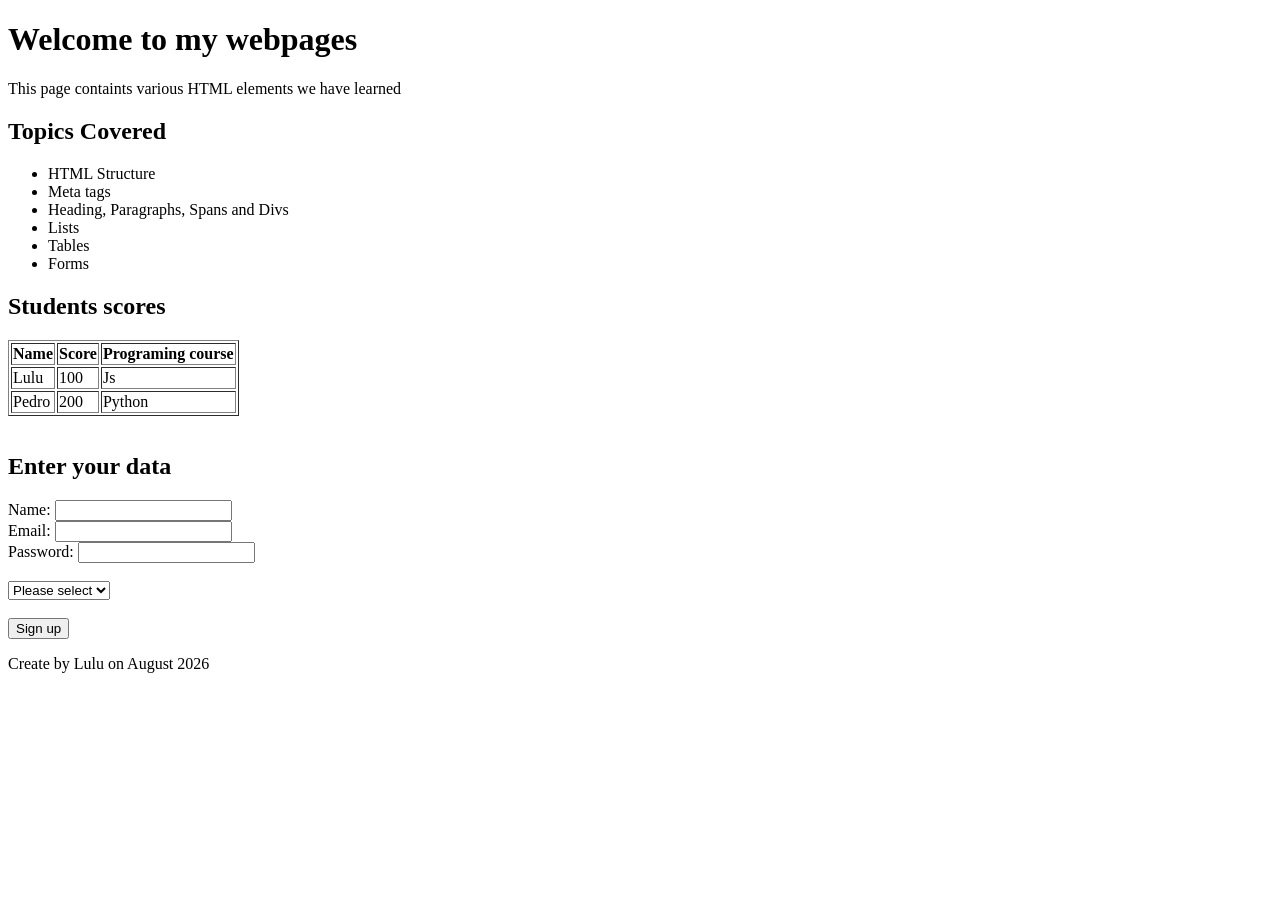
<file: index.html>
<!DOCTYPE html>
<html lang="en">
<head>
  <meta charset="UTF-8" />
  <meta name="description" content="A fully Structure HTML page"/>
  <meta name="keywords" content="HTML, CSS, Javascript"/>
  <meta name="author" content="Lulu"/>
  <title>My Complete web site</title>
</head>
<body>
  <!--Semantic html son divs con nombres descriptivos-->
  <header>
    <h1>Welcome to my webpages</h1>
    <p>This page containts various HTML elements we have learned</p>
  </header>
  <!--First section-->
  <section>
    <h2>Topics Covered</h2>
    <ul>
      <li>HTML Structure</li>
      <li>Meta tags</li>
      <li>Heading, Paragraphs, Spans and Divs</li>
      <li>Lists</li>
      <li>Tables</li>
      <li>Forms</li>
    </ul>
  </section>
  <!--Table section-->
  <section>
    <h2>Students scores</h2>
    <table border="1">
      <!--Headers table-->
      <tr>
        <th>Name</th>
        <th>Score</th>
        <th>Programing course</th>
      </tr>
      <tr>
        <td>Lulu</td>
        <td>100</td>
        <td>Js</td>
      </tr>
      <tr>
        <td>Pedro</td>
        <td>200</td>
        <td>Python</td>
      </tr>
    </table>
    <br />
  </section>
  <!--Form section-->
  <section>
    <h2>Enter your data</h2>
    <form>
      <label for="name">Name: </label>
      <input type="text" id="name" required/>
      <br />
      <label for="email">Email:</label>
      <input type="email" id="email" required />
      <br />
      <label for="password">Password:</label>
      <input type="password" id="password" required />
      <br />
      <br />
      <select id="country">
        <option value="">Please select</option>
        <option value="USA">USA</option>
        <option value="Korea">Korea</option>
        <option value="Mexico">Mexico</option>
      </select>
        <br /> <!--linebreak-->
        <br /> <!--linebreak-->
    <button type="submit">Sign up</button>
  </form>
  </section>
  <footer>
    <p>Create by Lulu on August 2026</p>
  </footer>
</body>
</html>
</file>
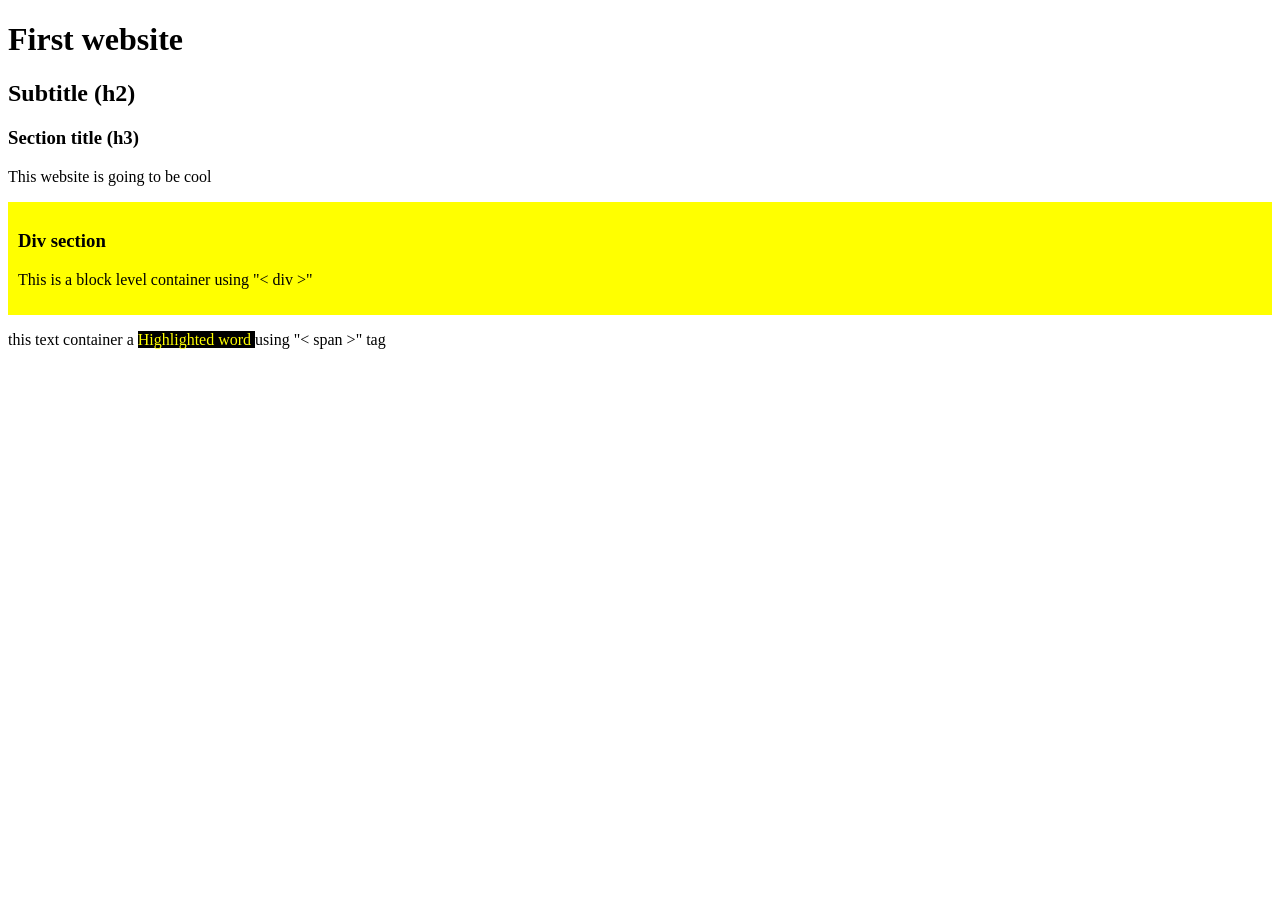
<file: 1_index_heading_paragraph_divs_span.html>
<!--Declares the document as html5-->
<!DOCTYPE html>

<!--html root element-->
<html>
  <!--head include metadata such as the title-->
  <head>
    <!--Meta tags provide info to SEO and search engine-->
    <meta charset="UTF-8">
    <meta name="description" content="Learn HTML easily">
    <meta name="keywords" content="HTML, CSS, Javascript">
    <meta name="author" content="Lourdes Vilchez">
    <title>First Website</title>
  </head>
  <!--Body tag holds all visible content-->
  <body>
    <!--Heading, Paragraphs, divs and span -->
    <!--Header tags h1 to h6 -->
    <h1>First website</h1>
    <h2>Subtitle (h2)</h2>
    <h3>Section title (h3)</h3>
    <!-- p tag for description-->
    <p>This website is going to be cool</p>

    <div style="background-color: yellow; padding: 10px;">
      <h3>Div section</h3>
      <p>This is a block level container using "< div >" </p>
    </div>

    <p>
      this text container a 
      <span style="color: yellow; background-color: black;">Highlighted word </span>
      using "< span >" tag
    </p>
  </body>
</html>
</file>
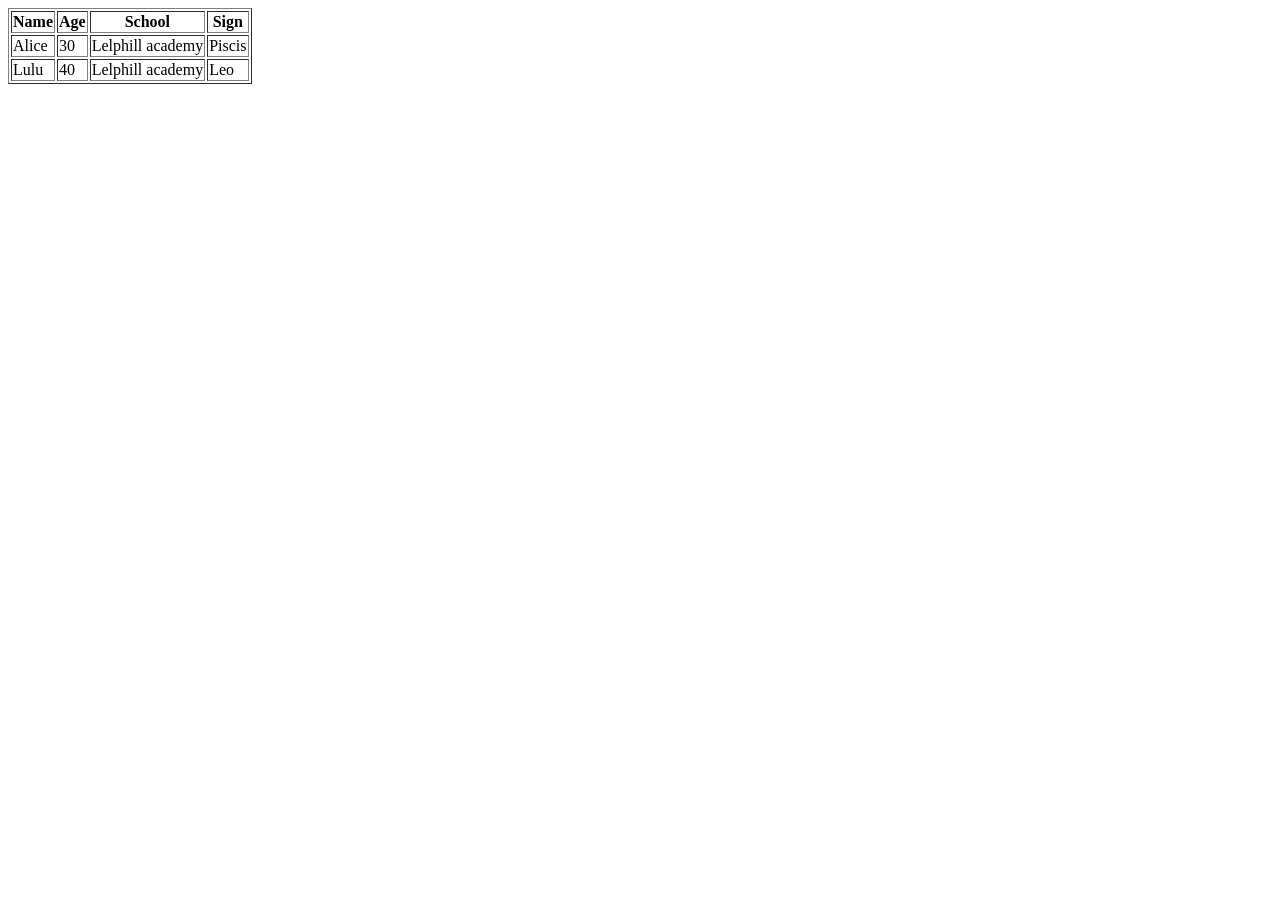
<file: 2_working_with_tables.html>
<!DOCTYPE html>
<html lang="en">
<head>
  <meta charset="UTF-8">
  <meta name="viewport" content="width=device-width, initial-scale=1.0">
  <title>Using tables to organize data</title>
</head>
<body>
    <table border="1">
      <tr>
        <th>Name</th>
        <th>Age</th>
        <th>School</th>
        <th>Sign</th>
      </tr>
      <tr>
        <td>Alice</td>
        <td>30</td>
        <td>Lelphill academy</td>
        <td>Piscis</td>
      </tr>
      <tr>
        <td>Lulu</td>
        <td>40</td>
        <td>Lelphill academy</td>
        <td>Leo</td>
      </tr>
    </table>
</body>
</html>
</file>
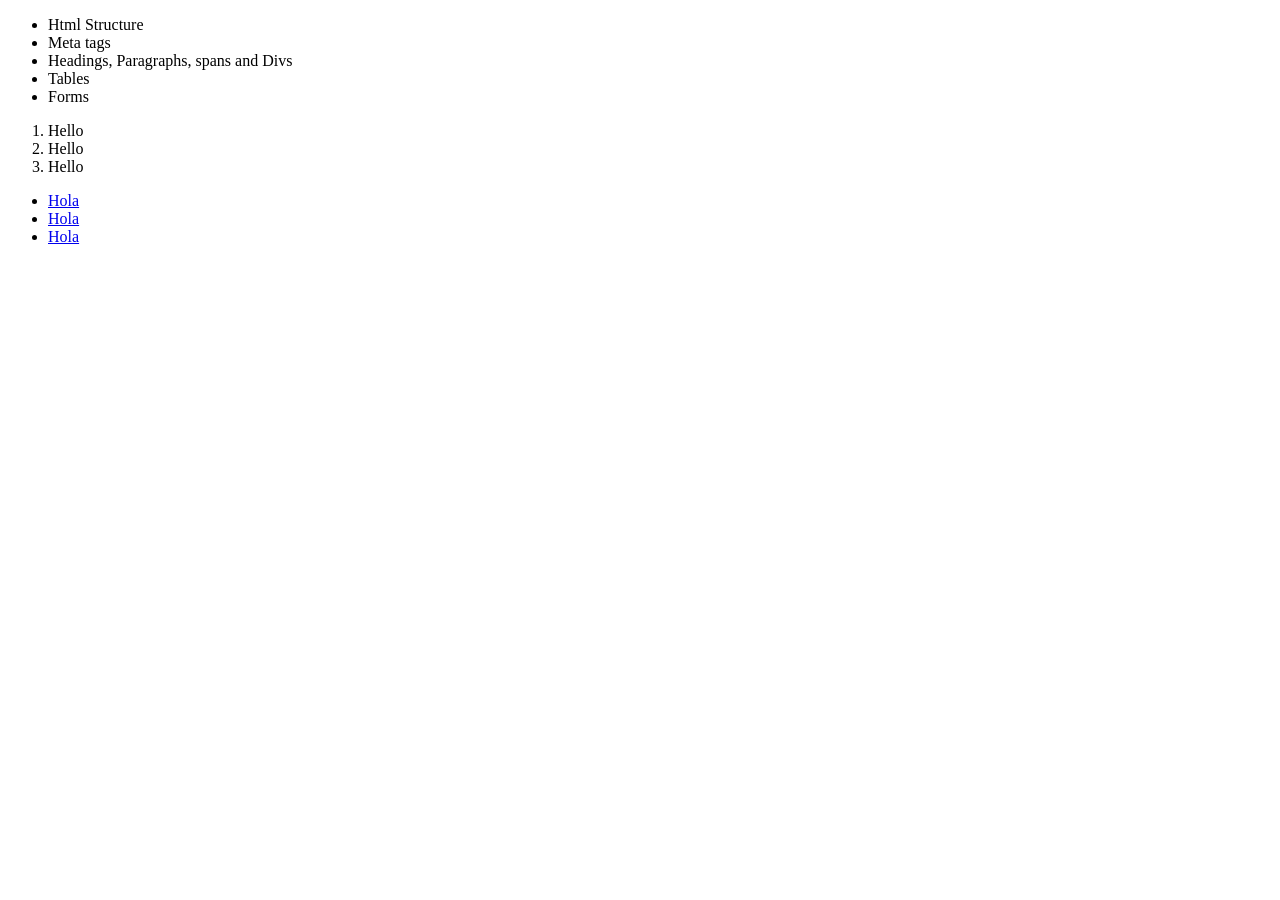
<file: 3_working_with_list.html>
<!DOCTYPE html>
<html lang="en">
<head>
  <meta charset="UTF-8">
  <meta name="viewport" content="width=device-width, initial-scale=1.0">
  <title>Working with list</title>
</head>
<body>
    <ul>
      <li>Html Structure</li>
      <li>Meta tags</li>
      <li>Headings, Paragraphs, spans and Divs</li>
      <li>Tables</li>
      <li>Forms</li>
    </ul>
    <ol>
      <li>Hello</li>
      <li>Hello</li>
      <li>Hello</li>
    </ol>
    <ul>
      <li><a href="#">Hola</a></li>
      <li><a href="#">Hola</a></li>
      <li><a href="#">Hola</a></li>
    </ul>
</body>
</html>
</file>
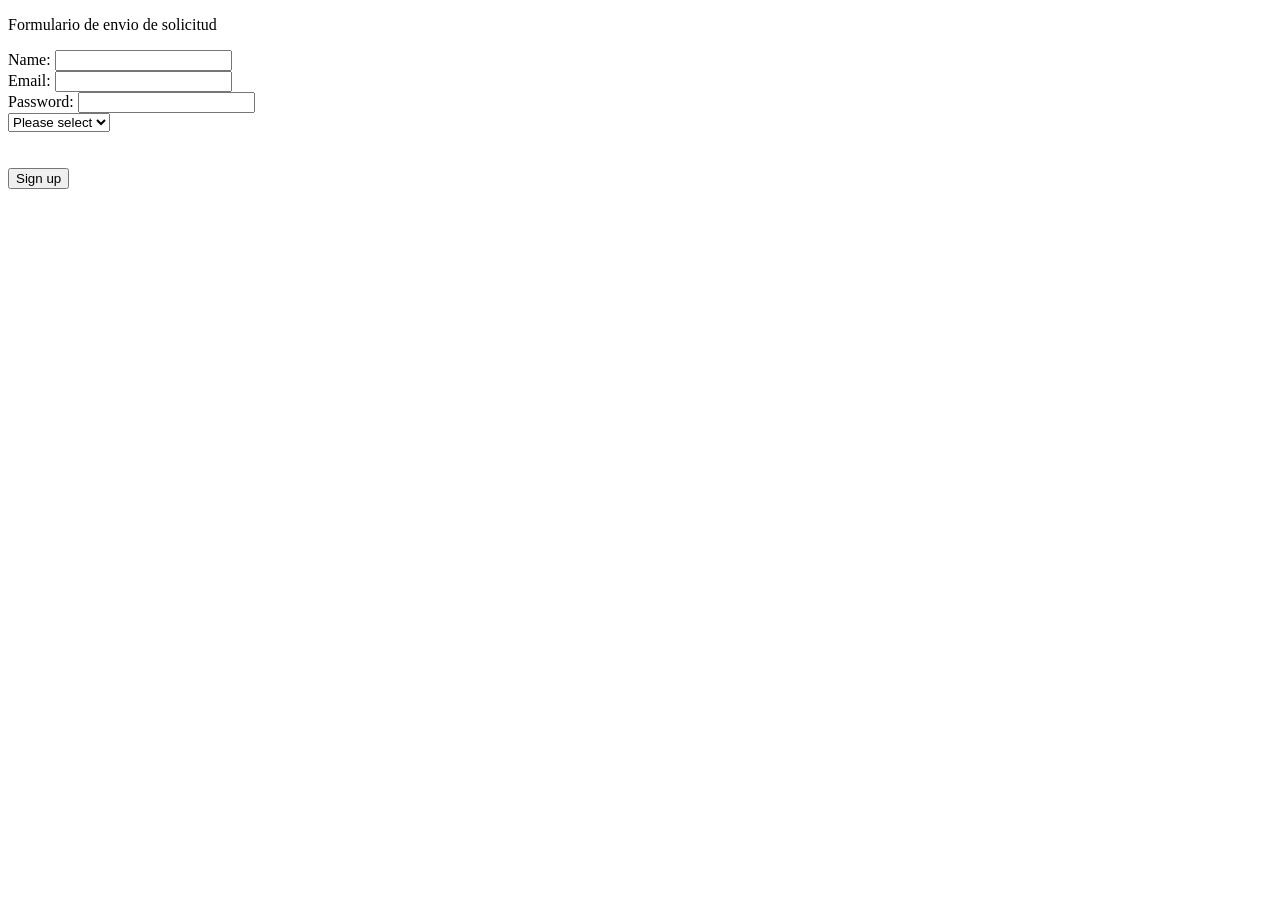
<file: 4_forms_and_users_inputs.html>
<!DOCTYPE html>
<html lang="en">
<head>
  <meta charset="UTF-8">
  <meta name="viewport" content="width=device-width, initial-scale=1.0">
  <title>Forms, enter data</title>
</head>
<body>
  <div>
    <p>Formulario de envio de solicitud</p>
  </div>
  <form>
    <label for="name">Name: </label>
    <input type="text" id="name" required/>
    <br />
    <label for="email">Email:</label>
    <input type="email" id="email" required />
    <br />
    <label for="password">Password:</label>
    <input type="password" id="password" required />
    <br />
    <select id="country">
      <option value="">Please select</option>
      <option value="USA">USA</option>
      <option value="Korea">Korea</option>
      <option value="Mexico">Mexico</option>
    </select>
      <br /> <!--linebreak-->
      <br /> <!--linebreak-->
      <br /> <!--linebreak-->
    <button type="submit">Sign up</button>
  </form>
  
</body>
</html>
</file>
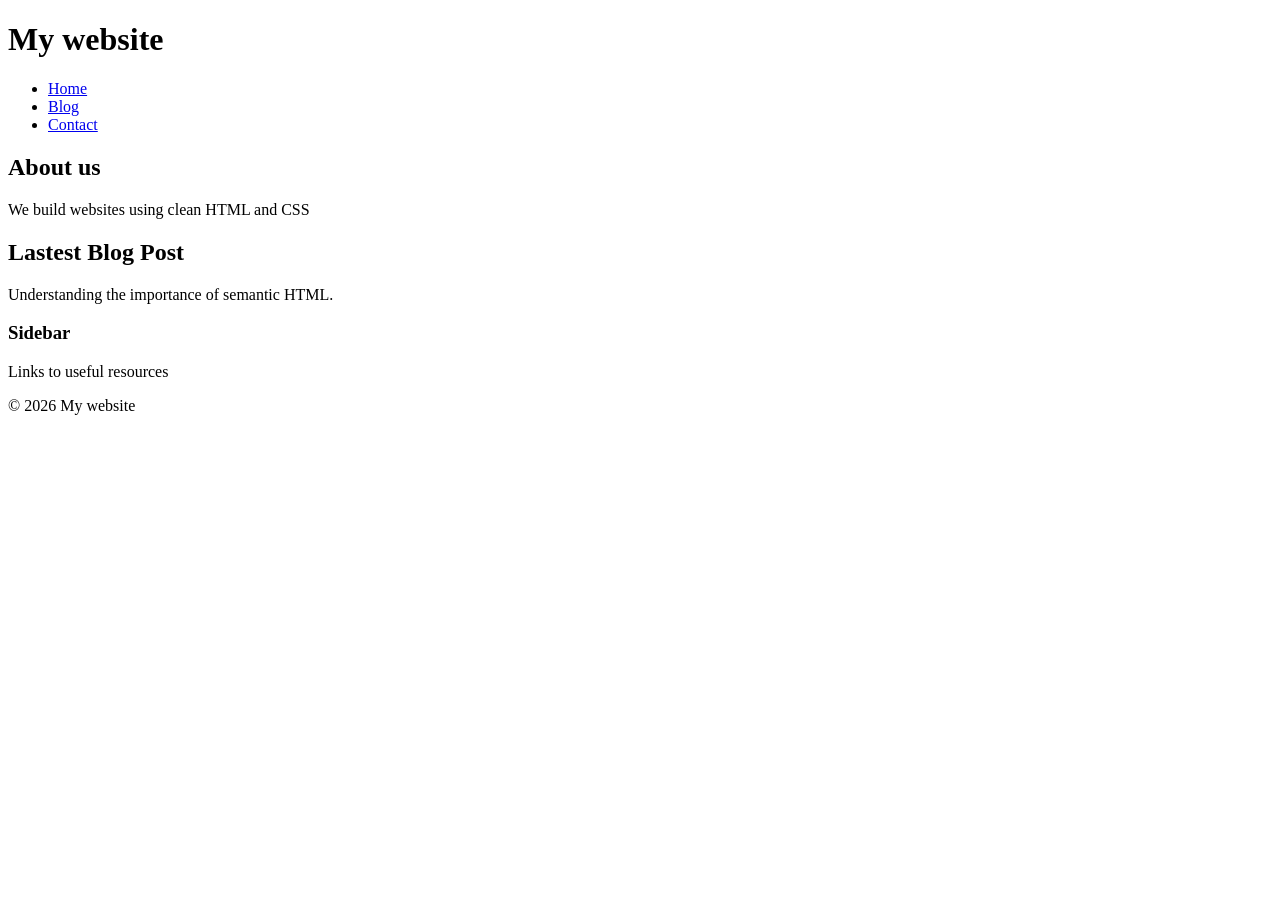
<file: 5_semantic_html.html>
<!--Declares the document as HTML5-->
<!DOCTYPE html>
<!--Specifies that the content is in english-->
<html lang="en">
<!--Contains metadata like the title of the page-->
<head>
  <meta charset="UTF-8">
  <meta name="viewport" content="width=device-width, initial-scale=1.0">
  <title>Semantic HTML</title>
</head>
<!--Holds the visible content of the webpage-->
<body>
  <header>
    <h1>My website</h1>
    <nav>
      <ul>
        <li><a href="#">Home</a></li>
        <li><a href="#">Blog</a></li>
        <li><a href="#">Contact</a></li>
      </ul>
    </nav>
  </header>
  <main>
    <section>
      <h2>About us</h2>
      <p>We build websites using clean HTML and CSS</p>
    </section>
    <article>
      <h2>Lastest Blog Post</h2>
      <p>Understanding the importance of semantic HTML.</p>
    </article>
    <aside>
      <h3>Sidebar</h3>
      <p>Links to useful resources</p>
    </aside>
  </main>
  <footer>
    <p>&copy; 2026 My website</p>
  </footer>
</body>
</html>
</file>
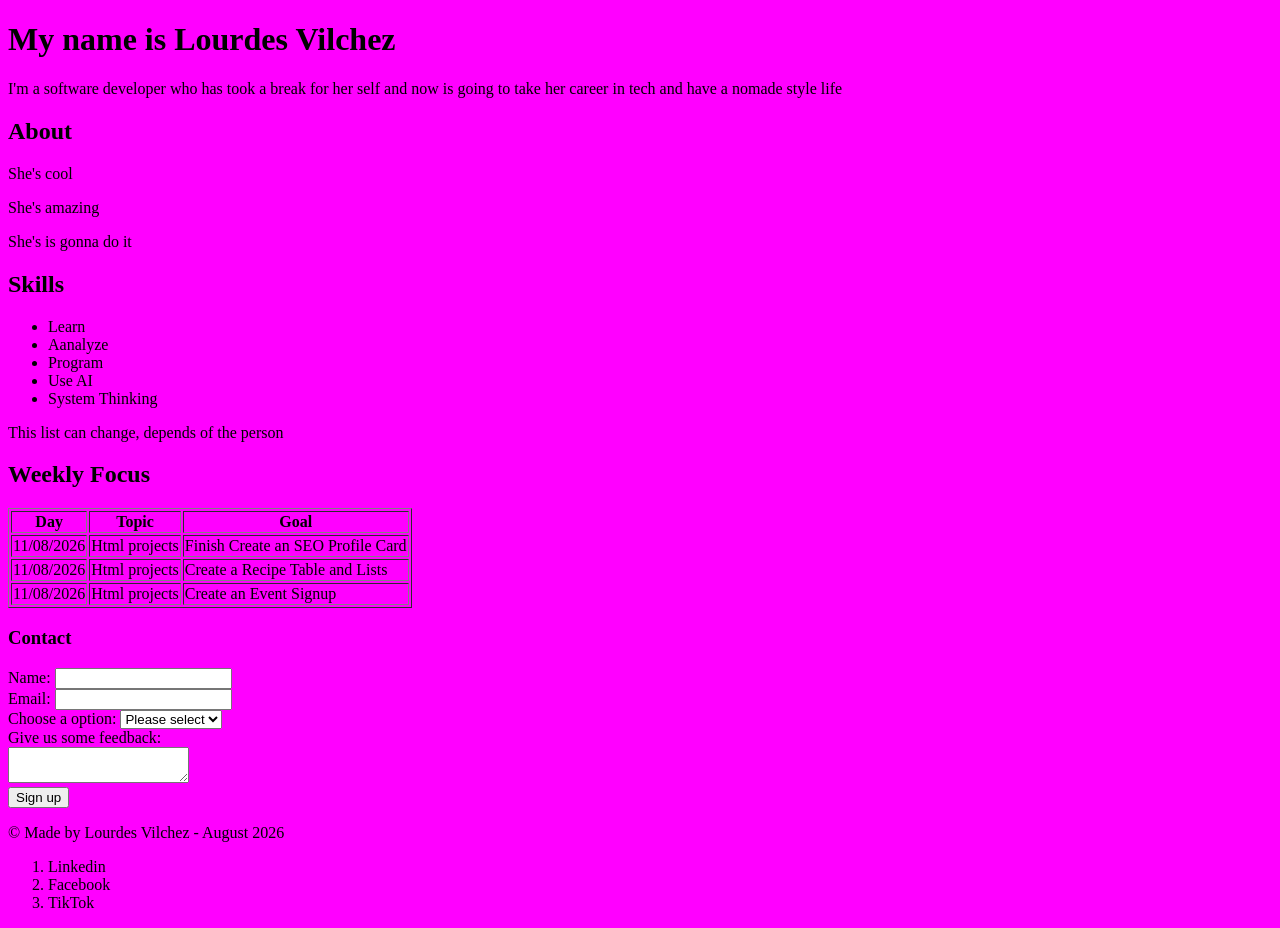
<file: Project_01_SEO_Profile_Card.html>
<!DOCTYPE html>
<html lang="en">
<!--Head-->
<head>
  <meta charset="UTF-8" />
  <meta name="viewport" content="width=device-width, initial-scale=1.0"/>
  <title>SEO Profile Card</title>
   <!-- STEP 1 — Add your basic meta tags -->
  <meta name="description" content="My first seo profile card" />
  <meta name="keywords" content="html, css, Javascript" />
  <meta name="author" content="Lulu" />
  <!-- STEP 2 — Link your CSS file (optional but recommended) -->
  <link rel="stylesheet" href="styles.css">
</head>
<body>
  <!-- STEP 3 — Create a semantic page layout -->
  <div class="page">
     <!-- STEP 4 — Header content (Headings + span) -->
    <header>
      <h1>My name is Lourdes Vilchez</h1>
      <p>I'm a software developer who has took a break for her self and now is going to take her career in tech and have a <span class="small">nomade style life</span></p>
    </header>
     <!-- STEP 5 — Main content with 2 sections (Divs + Lists) -->
    <main>
      <div class="grid-2">
        <!--Card A: About Section-->
        <section class="card">
          <h2>About</h2>
          <p>She's cool</p>
          <p>She's amazing</p>
          <p>She's is gonna do it</p>
        </section>
        <!--Card B : Skills Section-->
        <section class="card">
          <h2>Skills</h2>
          <ul>
            <li>Learn</li>
            <li>Aanalyze</li>
            <li>Program</li>
            <li>Use AI</li>
            <li>System Thinking</li>
          </ul>
          <p class="small"> This list can change, depends of the person</p>
        </section>
         <!-- STEP 6 — Add a small table (Tables) -->
        <section class="card">
          <h2>Weekly Focus</h2>
          <table border="1">
            <thead>
              <tr>
                <th>Day</th>
                <th>Topic</th>
                <th>Goal</th>
              </tr>
            </thead>
            <tbody>
              <tr>
                <td>11/08/2026</td>
                <td>Html projects</td>
                <td>Finish Create an SEO Profile Card</td>
              </tr>
              <tr>
                <td>11/08/2026</td>
                <td>Html projects</td>
                <td>Create a Recipe Table and Lists</td>
              </tr>
               <tr>
                <td>11/08/2026</td>
                <td>Html projects</td>
                <td>Create an Event Signup</td>
              </tr>
            </tbody>
          </table>
        </section> 
         <!-- STEP 7 — Add a contact form (Forms) -->
        <section class="card">
           <h3>Contact</h3> 
           <form>
             <label for="name">Name: </label>
             <input type="text" id="name" required/>
             <br />
             <label for="email">Email:</label>
             <input type="email" id="email" required />
             <br>
             <label for="dropdown">Choose a option:</label>
             <select id="dropdown">
              <option value="">Please select</option>
              <option value="A">A</option>
              <option value="B">B</option>
              <option value="C">C</option>
            </select>
            <br /> <!--linebreak-->
            <label for="comment">Give us some feedback:</label>
            <br /> <!--linebreak-->
            <textarea id="comment" name="comment"></textarea>
            <br /> <!--linebreak-->
            <button type="submit">Sign up</button>
           </form>
        </section>
      </div>
    </main>
    <!-- STEP 8 — Footer (Structure) -->
    <footer>
      <p>© Made by Lourdes Vilchez - August 2026</p>
      <ol>
        <li>Linkedin</li>
        <li>Facebook</li>
        <li>TikTok</li>
      </ol>
    </footer>
  </div>
</body>
</html>
</file>
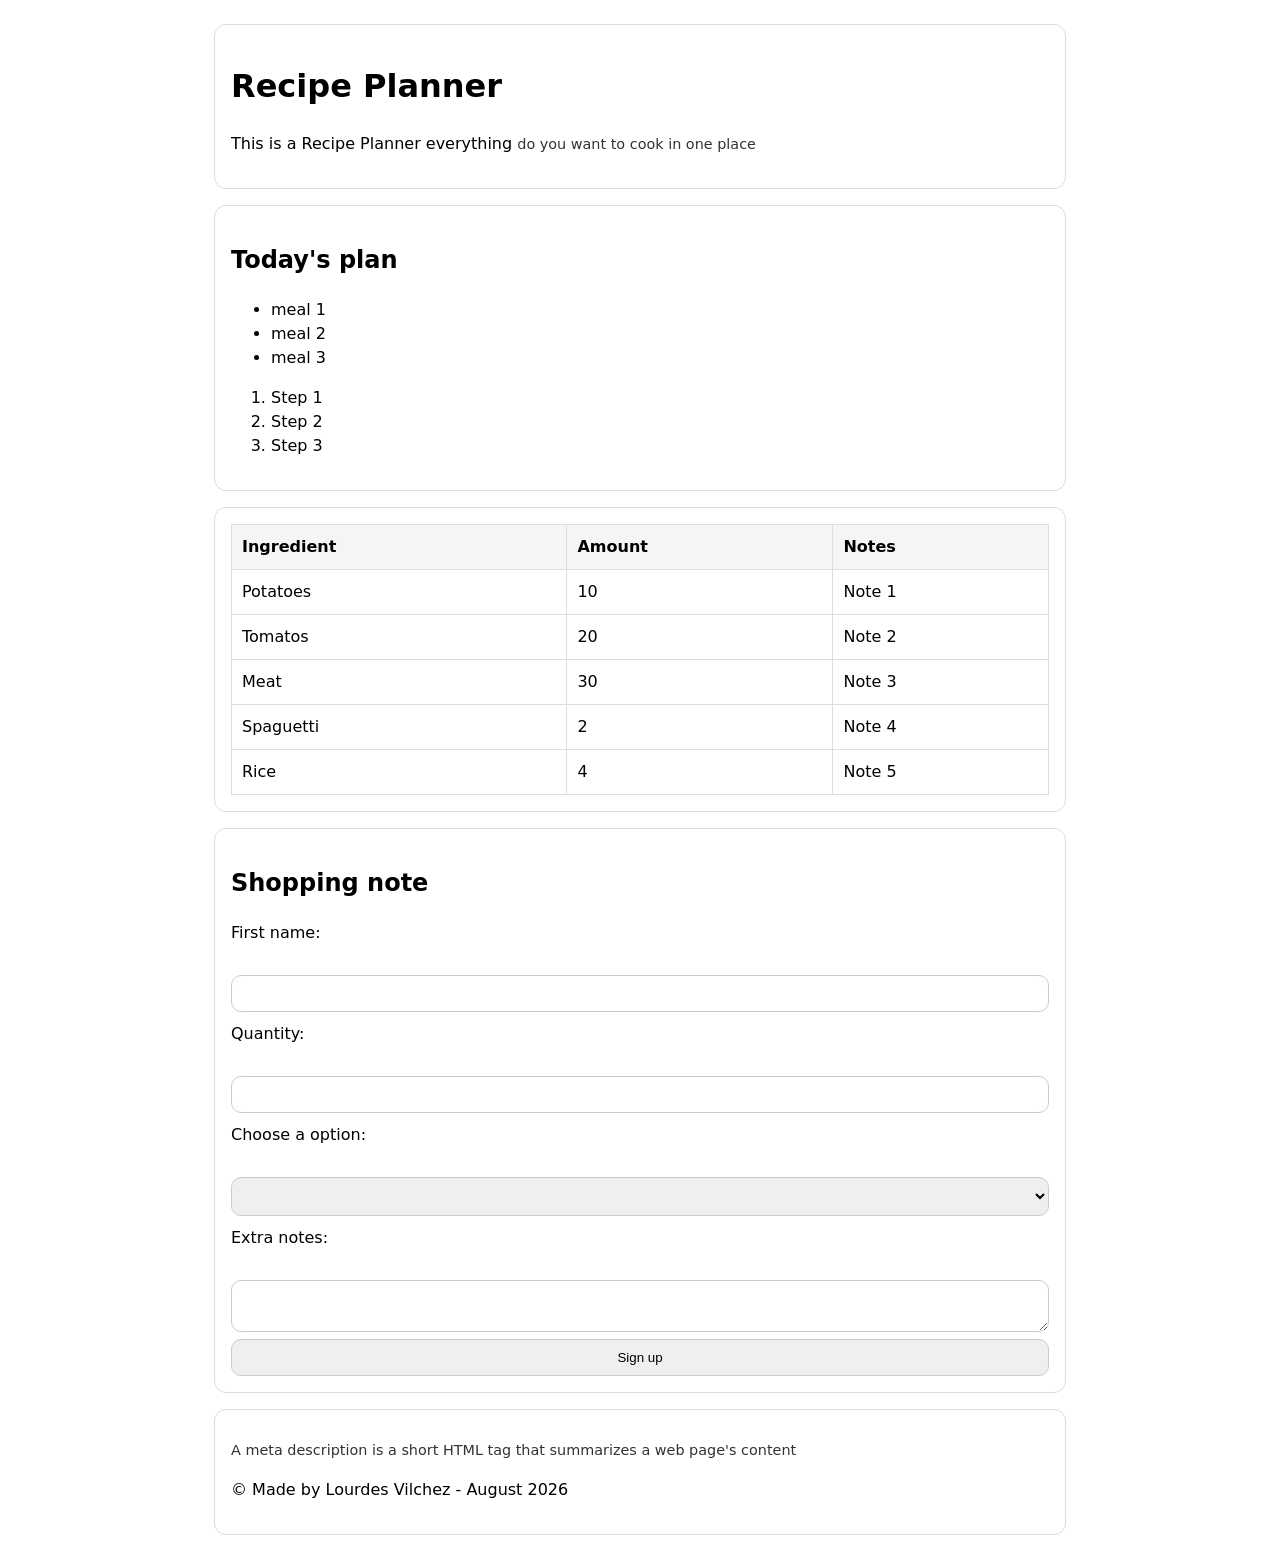
<file: Project_02_Recipe_Planner.html>
<!DOCTYPE html>
<html lang="en">
<head>
  <meta charset="UTF-8" />
  <meta name="viewport" content="width=device-width, initial-scale=1.0"/>
  <title>Recipe Planner</title>
  <!-- STEP 1 — Add your basic meta tags -->
  <!--Posicionamiento y busqueda del engine-->
  <meta name="description" content="My first recipe planner" />
  <meta name="keywords" content="html, css, " />
  <meta name="author" content="Lulu" />
  <!-- STEP 2 — Link your CSS file (optional but recommended) -->
  <link rel="stylesheet" href="styles2.css">
</head>
<body>
    <!-- STEP 3 — Create a semantic page layout -->
  <div class="page">
    <!-- STEP 4 — Header (title + intro paragraph) -->
    <header>
      <h1>Recipe Planner</h1>
      <p>This is a Recipe Planner everything <span class="small"> do you want to cook in one place </span></p>
    </header>
    <!-- STEP 5 — Main section A (Lists) -->
    <main>
      <section class="card">
        <h2>Today's plan</h2>
        <ul>
          <li>meal 1</li>
          <li>meal 2</li>
          <li>meal 3</li>
        </ul>
        <ol>
          <li>Step 1</li>
          <li>Step 2</li>
          <li>Step 3</li>
        </ol>
      </section>
       <!-- STEP 6 — Main section B (Tables) -->
      <section class="card">
        <table>
          <thead>
            <tr>
              <th>Ingredient</th>
              <th>Amount</th>
              <th>Notes</th>
            </tr>
          </thead>
          <tbody>
            <tr>
              <td>Potatoes</td>
              <td>10</td>
              <td>Note 1</td>
            </tr>
            <tr>
              <td>Tomatos</td>
              <td>20</td>
              <td>Note 2</td>
            </tr>
            <tr>
              <td>Meat</td>
              <td>30</td>
              <td>Note 3</td>
            </tr>
            <tr>
              <td>Spaguetti</td>
              <td>2</td>
              <td>Note 4</td>
            </tr>
            <tr>
              <td>Rice</td>
              <td>4</td>
              <td>Note 5</td>
            </tr>
          </tbody>
        </table>
      </section>
      <!-- STEP 7 — Main section C (Form) -->
      <section class="card">
        <h2>Shopping note</h2>
        <form>
          <label for="item">First name:</label><br>
          <input type="text" id="item" name="item"><br>
          <label for="quantity">Quantity:</label><br>
          <input type="number" id="quantity" name="quantity"><br>
          
          <label for="category">Choose a option:</label><br>
          <select name="category" id="category">
            <option value=""></option>
            <option value="produce">Produce</option>
            <option value="dairy">Dairy</option>
            <option value="protein">Protein</option>
            <option value="fats">Fats</option>
          </select>
          <br>
          <label for="notes">Extra notes:</label>
          <br>
          <textarea id="notes" name="notes"></textarea>
          <br>
          <button type="submit">Sign up</button>
        </form>
      </section>
    </main>
     <!-- STEP 8 — Footer (tiny SEO reminder) -->
    <footer>
      <p class="small">A meta description is a short HTML tag that summarizes a web page's content</p>
      <p>© Made by Lourdes Vilchez - August 2026</p>
    </footer>
  </div>
</body>
</file>
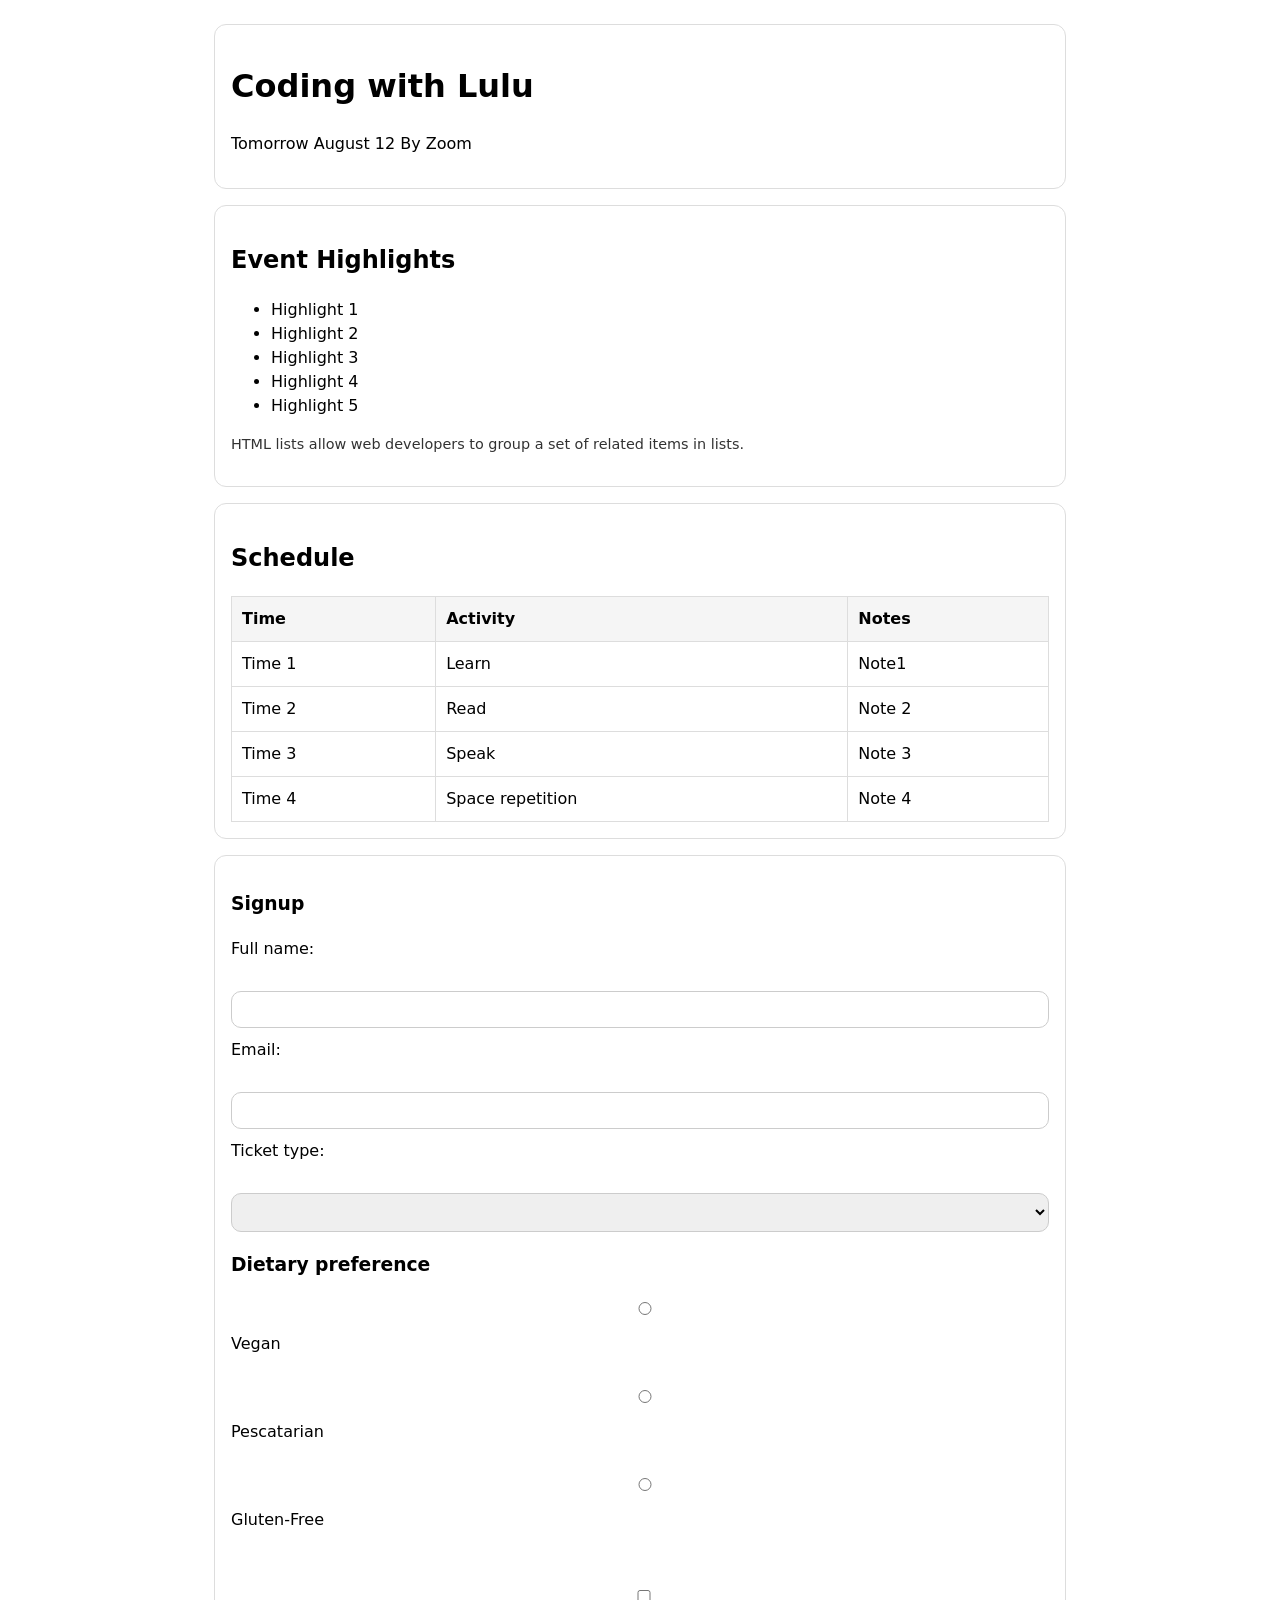
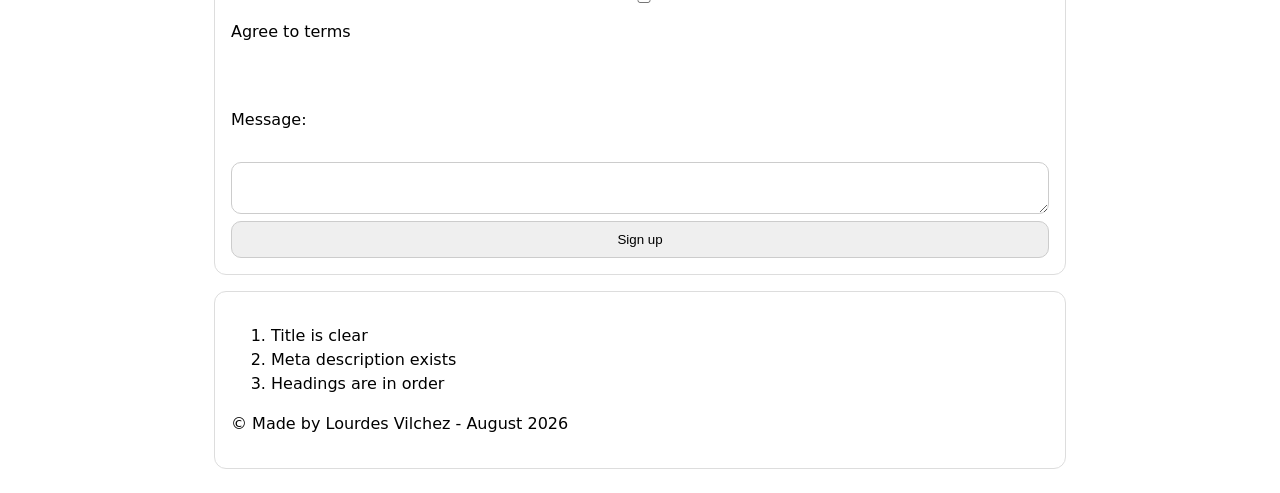
<file: Project_03_Community_Event_Signup.html>
<!DOCTYPE html>
<html lang="en">
<head>
  <meta charset="UTF-8">
  <meta name="viewport" content="width=device-width, initial-scale=1.0">
  <title>Community Event Signup</title>
   <!-- STEP 1 — Add your basic meta tags -->
  <meta name="description" content="My first Community Event Signup" />
  <meta name="keywords" content="html, css, Community, form" />
  <meta name="author" content="Lulu" />
  <!-- STEP 2 — Link your CSS file (optional but recommended) -->
  <link rel="stylesheet" href="styles3.css">
</head>
<body>
   <!-- STEP 3 — Create a semantic page layout -->
  <div class="page">
     <!-- STEP 4 — Header (Event title + details) -->
    <header>
       <h1>Coding with Lulu</h1> 
       <p>Tomorrow August 12 By <span>Zoom</span></p>
    </header>
    <main>
      <!-- STEP 5 — Main section A (Event highlights list) -->
       <section class="card">
        <h2>Event Highlights</h2>
        <ul>
          <li>Highlight 1</li>
          <li>Highlight 2</li>
          <li>Highlight 3</li>
          <li>Highlight 4</li>
          <li>Highlight 5</li>
        </ul>
        <p class="small">HTML lists allow web developers to group a set of related items in lists.</p>
       </section>
        <!-- STEP 6 — Main section B (Schedule table) -->
       <section class="card">
        <h2>Schedule</h2>
        <table border="1">
          <thead>
            <tr>
              <th>Time</th>
              <th>Activity</th>
              <th>Notes</th>
            </tr>
          </thead>
          <tbody>
            <tr>
              <td>Time 1</td>
              <td>Learn</td>
              <td>Note1</td>
            </tr>
            <tr>
              <td>Time 2</td>
              <td>Read</td>
              <td>Note 2</td>
            </tr>
            <tr>
              <td>Time 3</td>
              <td>Speak</td>
              <td>Note 3</td>
            </tr>
            <tr>
              <td>Time 4</td>
              <td>Space repetition</td>
              <td>Note 4</td>
            </tr>
          </tbody>
        </table>
       </section>
       <!-- STEP 7 — Main section C (Signup form) -->
      <section class="card">
        <h3>Signup</h3>
        <form>
          <label for="name">Full name:</label><br>
          <input type="text" id="name" name="name"><br>
          <label for="email">Email:</label><br>
          <input type="email" id="email" name="email"><br>
          
          <label for="category">Ticket type:</label><br>
          <select name="category" id="category">
            <option value=""></option>
            <option value="A">A</option>
            <option value="B">B</option>
            <option value="C">C</option>
            <option value="D">D</option>
          </select>
          <br>
           <h3>Dietary preference</h3>
            <input type="radio" id="vegan" name="fav_language" value="Vegan">
            <label for="vegan">Vegan</label><br>
            <input type="radio" id="pescatarian" name="fav_language" value="Pescatarian">
            <label for="pescatarian">Pescatarian</label><br>
            <input type="radio" id="gluten-free" name="fav_language" value="Gluten-Free">
            <label for="gluten-free">Gluten-Free</label><br><br>

            <input type="checkbox" id="terms" name="terms" value="true">
            <label for="terms">Agree to terms</label><br>
            <br>
          <label for="message">Message:</label>
          <br>
          <textarea id="message" name="message"></textarea>
          <br>
          <button type="submit">Sign up</button>
        </form> 
      </section>
    </main>
     <!-- STEP 8 — Footer (Mini SEO checklist) -->
    <footer>
      <ol>
        <li>Title is clear</li>
        <li>Meta description exists</li>
        <li>Headings are in order</li>
      </ol>
      <p>© Made by Lourdes Vilchez - August 2026</p>
    </footer>
  </div>
  
</body>
</html>
</file>
<file: styles.css>
body {
 background-color: magenta; 
}
</file>
<file: styles2.css>
/* 
  Tiny CSS (optional)
  The goal is NOT to become a CSS project.
  This is just to make your HTML structure easier to see.
*/
* {
  box-sizing: border-box;
}
body {
  font-family: system-ui, Arial, sans-serif;
  margin: 0;
  padding: 0;
  line-height: 1.5;
}
.page {
  max-width: 900px;
  margin: 0 auto;
  padding: 24px;
}
header,
footer {
  padding: 16px;
  border: 1px solid #ddd;
  border-radius: 12px;
}
main {
  margin: 16px 0;
  display: grid;
  gap: 16px;
}
.card {
  border: 1px solid #ddd;
  border-radius: 12px;
  padding: 16px;
}
.small {
  font-size: 0.9rem;
  opacity: 0.8;
}
table {
  width: 100%;
  border-collapse: collapse;
}
th,
td {
  border: 1px solid #ddd;
  padding: 10px;
  text-align: left;
}
th {
  background: #f5f5f5;
}
label {
  display: block;
  margin: 10px 0 6px;
}
input,
select,
textarea,
button {
  width: 100%;
  padding: 10px;
  border: 1px solid #ccc;
  border-radius: 10px;
}
button {
  cursor: pointer;
}
.grid-2 {
  display: grid;
  gap: 16px;
}
@media (min-width: 720px) {
  .grid-2 {
    grid-template-columns: 1fr 1fr;
  }
}
</file>
<file: styles3.css>
* {
  box-sizing: border-box;
}

body {
  font-family: system-ui, Arial, sans-serif;
  margin: 0;
  padding: 0;
  line-height: 1.5;
}

.page {
  max-width: 900px;
  margin: 0 auto;
  padding: 24px;
}

header,
footer {
  padding: 16px;
  border: 1px solid #ddd;
  border-radius: 12px;
}

main {
  margin: 16px 0;
  display: grid;
  gap: 16px;
}

.card {
  border: 1px solid #ddd;
  border-radius: 12px;
  padding: 16px;
}

.small {
  font-size: 0.9rem;
  opacity: 0.8;
}

table {
  width: 100%;
  border-collapse: collapse;
}

th,
td {
  border: 1px solid #ddd;
  padding: 10px;
  text-align: left;
}
th {
  background: #f5f5f5;
}

label {
  display: block;
  margin: 10px 0 6px;
}
input,
select,
textarea,
button {
  width: 100%;
  padding: 10px;
  border: 1px solid #ccc;
  border-radius: 10px;
}
button {
  cursor: pointer;
}

.grid-2 {
  display: grid;
  gap: 16px;
}
@media (min-width: 720px) {
  .grid-2 {
    grid-template-columns: 1fr 1fr;
  }
}
</file>
